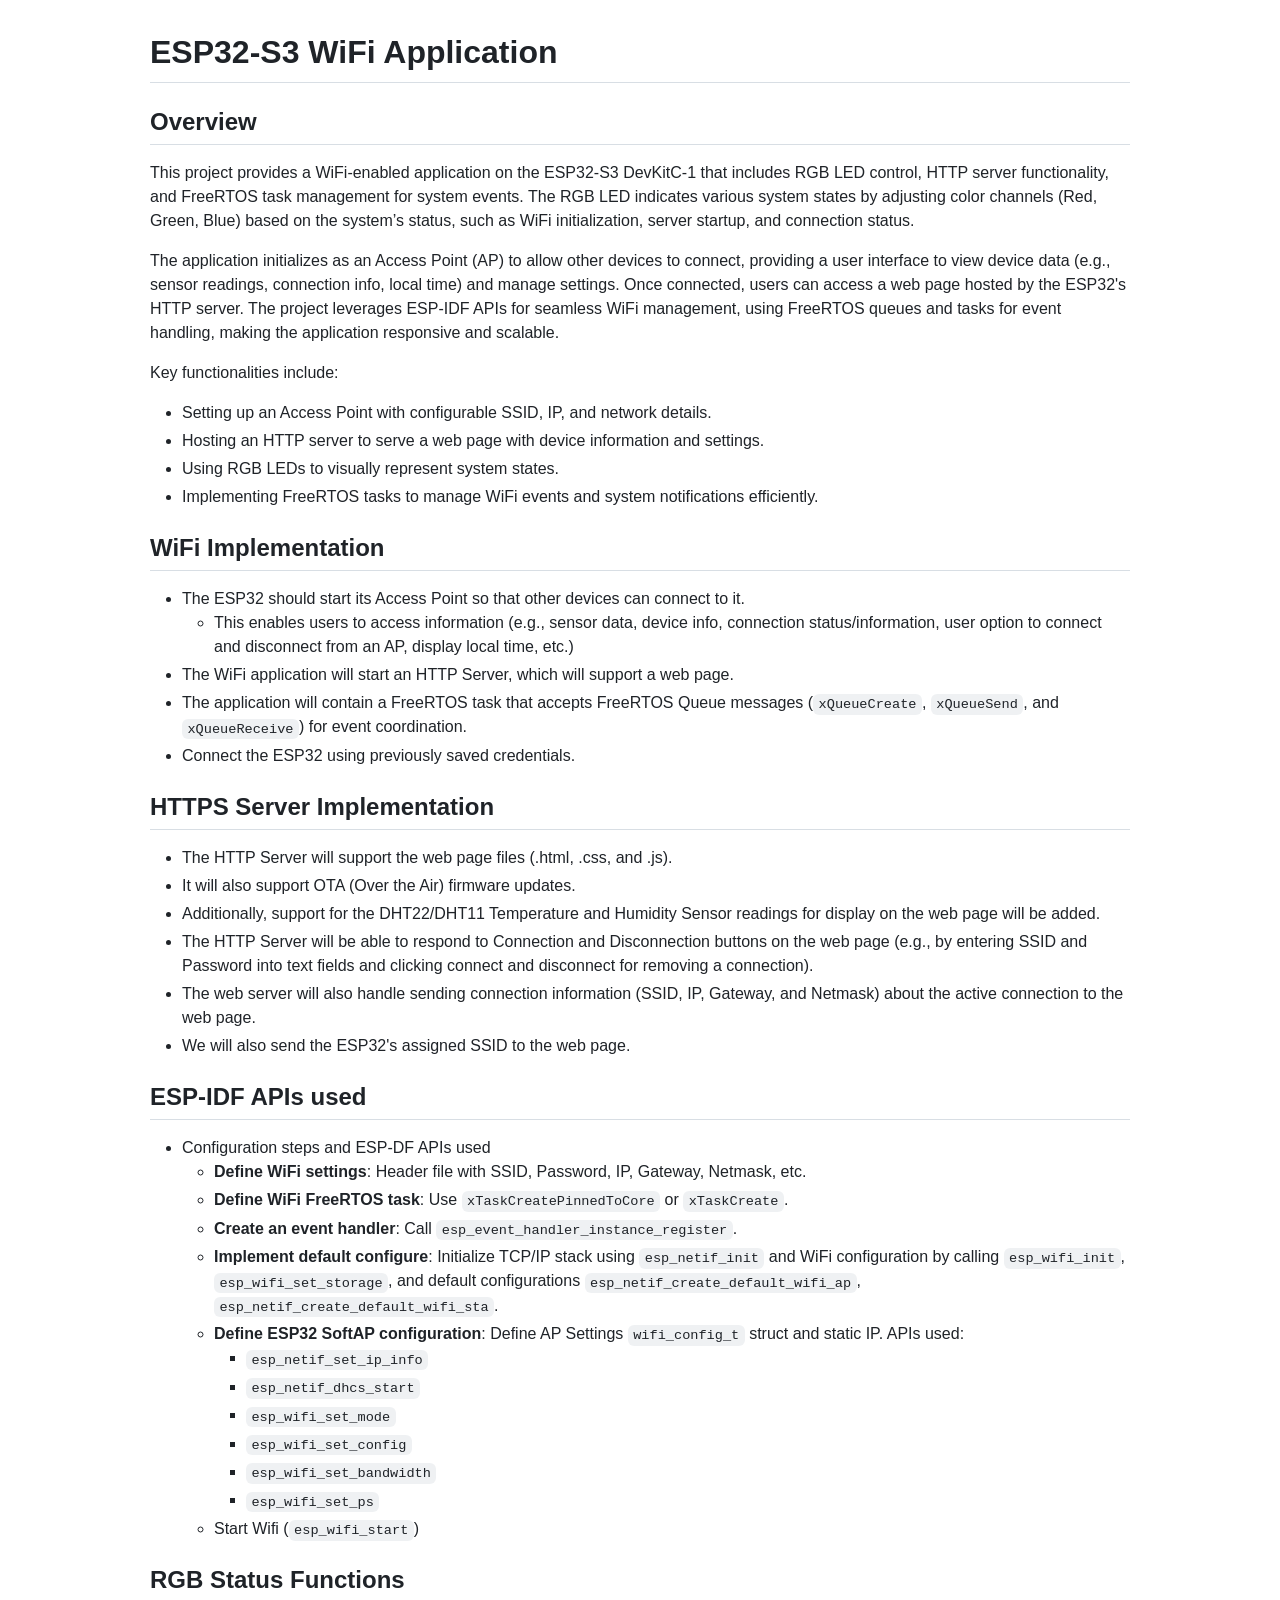
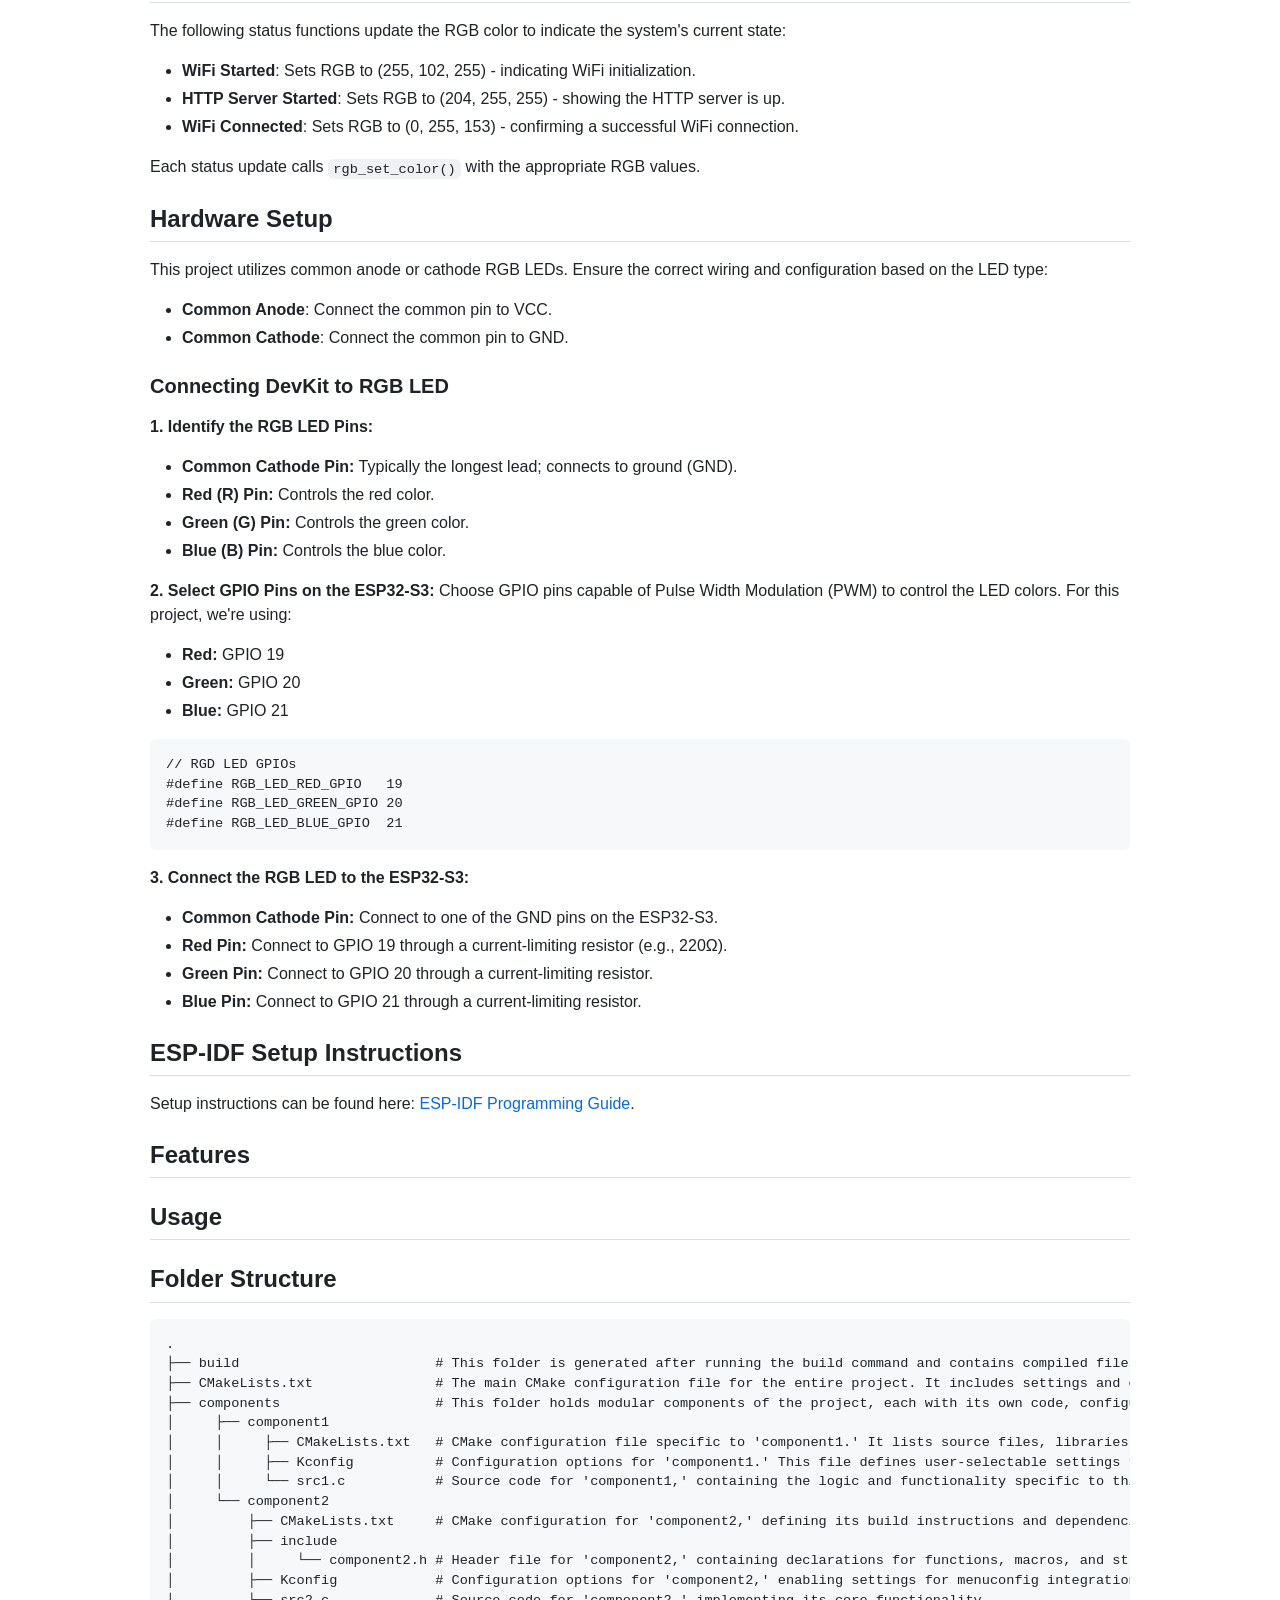
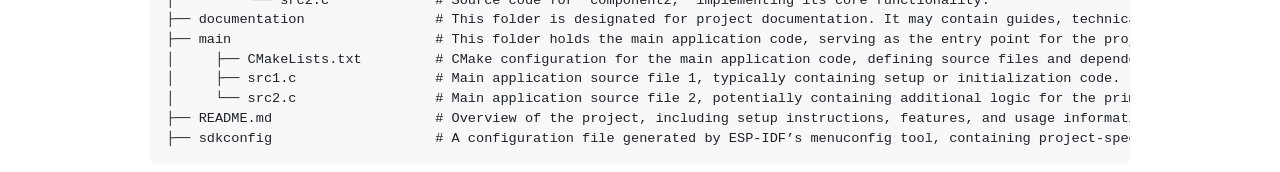
<file: README.html>
<!DOCTYPE html><html><head><meta charset="utf-8"><meta name="viewport" content="width=device-width, initial-scale=1"><style>@font-face {
  font-family: octicons-link;
  src: url([data-uri]) format('woff');
}

@media (prefers-color-scheme: dark) {
  body,
  [data-theme="dark"] {
    /*dark*/
    color-scheme: dark;
    --color-prettylights-syntax-comment: #8b949e;
    --color-prettylights-syntax-constant: #79c0ff;
    --color-prettylights-syntax-entity: #d2a8ff;
    --color-prettylights-syntax-storage-modifier-import: #c9d1d9;
    --color-prettylights-syntax-entity-tag: #7ee787;
    --color-prettylights-syntax-keyword: #ff7b72;
    --color-prettylights-syntax-string: #a5d6ff;
    --color-prettylights-syntax-variable: #ffa657;
    --color-prettylights-syntax-brackethighlighter-unmatched: #f85149;
    --color-prettylights-syntax-invalid-illegal-text: #f0f6fc;
    --color-prettylights-syntax-invalid-illegal-bg: #8e1519;
    --color-prettylights-syntax-carriage-return-text: #f0f6fc;
    --color-prettylights-syntax-carriage-return-bg: #b62324;
    --color-prettylights-syntax-string-regexp: #7ee787;
    --color-prettylights-syntax-markup-list: #f2cc60;
    --color-prettylights-syntax-markup-heading: #1f6feb;
    --color-prettylights-syntax-markup-italic: #c9d1d9;
    --color-prettylights-syntax-markup-bold: #c9d1d9;
    --color-prettylights-syntax-markup-deleted-text: #ffdcd7;
    --color-prettylights-syntax-markup-deleted-bg: #67060c;
    --color-prettylights-syntax-markup-inserted-text: #aff5b4;
    --color-prettylights-syntax-markup-inserted-bg: #033a16;
    --color-prettylights-syntax-markup-changed-text: #ffdfb6;
    --color-prettylights-syntax-markup-changed-bg: #5a1e02;
    --color-prettylights-syntax-markup-ignored-text: #c9d1d9;
    --color-prettylights-syntax-markup-ignored-bg: #1158c7;
    --color-prettylights-syntax-meta-diff-range: #d2a8ff;
    --color-prettylights-syntax-brackethighlighter-angle: #8b949e;
    --color-prettylights-syntax-sublimelinter-gutter-mark: #484f58;
    --color-prettylights-syntax-constant-other-reference-link: #a5d6ff;
    --color-fg-default: #e6edf3;
    --color-fg-muted: #848d97;
    --color-fg-subtle: #6e7681;
    --color-canvas-default: #0d1117;
    --color-canvas-subtle: #161b22;
    --color-border-default: #30363d;
    --color-border-muted: #21262d;
    --color-neutral-muted: rgba(110,118,129,0.4);
    --color-accent-fg: #2f81f7;
    --color-accent-emphasis: #1f6feb;
    --color-success-fg: #3fb950;
    --color-success-emphasis: #238636;
    --color-attention-fg: #d29922;
    --color-attention-emphasis: #9e6a03;
    --color-attention-subtle: rgba(187,128,9,0.15);
    --color-danger-fg: #f85149;
    --color-danger-emphasis: #da3633;
    --color-done-fg: #a371f7;
    --color-done-emphasis: #8957e5;
  }
}

@media (prefers-color-scheme: light) {
  body,
  [data-theme="light"] {
    /*light*/
    color-scheme: light;
    --color-prettylights-syntax-comment: #57606a;
    --color-prettylights-syntax-constant: #0550ae;
    --color-prettylights-syntax-entity: #6639ba;
    --color-prettylights-syntax-storage-modifier-import: #24292f;
    --color-prettylights-syntax-entity-tag: #116329;
    --color-prettylights-syntax-keyword: #cf222e;
    --color-prettylights-syntax-string: #0a3069;
    --color-prettylights-syntax-variable: #953800;
    --color-prettylights-syntax-brackethighlighter-unmatched: #82071e;
    --color-prettylights-syntax-invalid-illegal-text: #f6f8fa;
    --color-prettylights-syntax-invalid-illegal-bg: #82071e;
    --color-prettylights-syntax-carriage-return-text: #f6f8fa;
    --color-prettylights-syntax-carriage-return-bg: #cf222e;
    --color-prettylights-syntax-string-regexp: #116329;
    --color-prettylights-syntax-markup-list: #3b2300;
    --color-prettylights-syntax-markup-heading: #0550ae;
    --color-prettylights-syntax-markup-italic: #24292f;
    --color-prettylights-syntax-markup-bold: #24292f;
    --color-prettylights-syntax-markup-deleted-text: #82071e;
    --color-prettylights-syntax-markup-deleted-bg: #ffebe9;
    --color-prettylights-syntax-markup-inserted-text: #116329;
    --color-prettylights-syntax-markup-inserted-bg: #dafbe1;
    --color-prettylights-syntax-markup-changed-text: #953800;
    --color-prettylights-syntax-markup-changed-bg: #ffd8b5;
    --color-prettylights-syntax-markup-ignored-text: #eaeef2;
    --color-prettylights-syntax-markup-ignored-bg: #0550ae;
    --color-prettylights-syntax-meta-diff-range: #8250df;
    --color-prettylights-syntax-brackethighlighter-angle: #57606a;
    --color-prettylights-syntax-sublimelinter-gutter-mark: #8c959f;
    --color-prettylights-syntax-constant-other-reference-link: #0a3069;
    --color-fg-default: #1F2328;
    --color-fg-muted: #656d76;
    --color-fg-subtle: #6e7781;
    --color-canvas-default: #ffffff;
    --color-canvas-subtle: #f6f8fa;
    --color-border-default: #d0d7de;
    --color-border-muted: hsla(210,18%,87%,1);
    --color-neutral-muted: rgba(175,184,193,0.2);
    --color-accent-fg: #0969da;
    --color-accent-emphasis: #0969da;
    --color-success-fg: #1a7f37;
    --color-success-emphasis: #1f883d;
    --color-attention-fg: #9a6700;
    --color-attention-emphasis: #9a6700;
    --color-attention-subtle: #fff8c5;
    --color-danger-fg: #d1242f;
    --color-danger-emphasis: #cf222e;
    --color-done-fg: #8250df;
    --color-done-emphasis: #8250df;
  }
}

body {
    width: 980px;
    margin-right: auto;
    margin-left: auto;
    background-color: var(--color-canvas-default);
}

.markdown-body .octicon-link:before {
  font: normal normal normal 16px/1 octicons-link;
  display: inline-block;
  text-decoration: none;
  text-rendering: auto;
  -webkit-font-smoothing: antialiased;
  -moz-osx-font-smoothing: grayscale;
  -webkit-user-select: none;
  -moz-user-select: none;
  -ms-user-select: none;
  user-select: none;
  content: '\f05c';
  vertical-align: middle;
}

.markdown-body {
  -ms-text-size-adjust: 100%;
  -webkit-text-size-adjust: 100%;
  margin: 0;
  color: var(--color-fg-default);
  background-color: var(--color-canvas-default);
  font-family: -apple-system,BlinkMacSystemFont,"Segoe UI","Noto Sans",Helvetica,Arial,sans-serif,"Apple Color Emoji","Segoe UI Emoji";
  font-size: 16px;
  line-height: 1.5;
  word-wrap: break-word;
}

.markdown-body .octicon {
  display: inline-block;
  fill: currentColor;
  vertical-align: text-bottom;
}

.markdown-body h1:hover .anchor .octicon-link:before,
.markdown-body h2:hover .anchor .octicon-link:before,
.markdown-body h3:hover .anchor .octicon-link:before,
.markdown-body h4:hover .anchor .octicon-link:before,
.markdown-body h5:hover .anchor .octicon-link:before,
.markdown-body h6:hover .anchor .octicon-link:before {
  width: 16px;
  height: 16px;
  content: ' ';
  display: inline-block;
  background-color: currentColor;
  -webkit-mask-image: url("data:image/svg+xml,<svg xmlns='http://www.w3.org/2000/svg' viewBox='0 0 16 16' version='1.1' aria-hidden='true'><path fill-rule='evenodd' d='M7.775 3.275a.75.75 0 001.06 1.06l1.25-1.25a2 2 0 112.83 2.83l-2.5 2.5a2 2 0 01-2.83 0 .75.75 0 00-1.06 1.06 3.5 3.5 0 004.95 0l2.5-2.5a3.5 3.5 0 00-4.95-4.95l-1.25 1.25zm-4.69 9.64a2 2 0 010-2.83l2.5-2.5a2 2 0 012.83 0 .75.75 0 001.06-1.06 3.5 3.5 0 00-4.95 0l-2.5 2.5a3.5 3.5 0 004.95 4.95l1.25-1.25a.75.75 0 00-1.06-1.06l-1.25 1.25a2 2 0 01-2.83 0z'></path></svg>");
  mask-image: url("data:image/svg+xml,<svg xmlns='http://www.w3.org/2000/svg' viewBox='0 0 16 16' version='1.1' aria-hidden='true'><path fill-rule='evenodd' d='M7.775 3.275a.75.75 0 001.06 1.06l1.25-1.25a2 2 0 112.83 2.83l-2.5 2.5a2 2 0 01-2.83 0 .75.75 0 00-1.06 1.06 3.5 3.5 0 004.95 0l2.5-2.5a3.5 3.5 0 00-4.95-4.95l-1.25 1.25zm-4.69 9.64a2 2 0 010-2.83l2.5-2.5a2 2 0 012.83 0 .75.75 0 001.06-1.06 3.5 3.5 0 00-4.95 0l-2.5 2.5a3.5 3.5 0 004.95 4.95l1.25-1.25a.75.75 0 00-1.06-1.06l-1.25 1.25a2 2 0 01-2.83 0z'></path></svg>");
}

.markdown-body details,
.markdown-body figcaption,
.markdown-body figure {
  display: block;
}

.markdown-body summary {
  display: list-item;
}

.markdown-body [hidden] {
  display: none !important;
}

.markdown-body a {
  background-color: transparent;
  color: var(--color-accent-fg);
  text-decoration: none;
}

.markdown-body abbr[title] {
  border-bottom: none;
  -webkit-text-decoration: underline dotted;
  text-decoration: underline dotted;
}

.markdown-body b,
.markdown-body strong {
  font-weight: var(--base-text-weight-semibold, 600);
}

.markdown-body dfn {
  font-style: italic;
}

.markdown-body h1 {
  margin: .67em 0;
  font-weight: var(--base-text-weight-semibold, 600);
  padding-bottom: .3em;
  font-size: 2em;
  border-bottom: 1px solid var(--color-border-muted);
}

.markdown-body mark {
  background-color: var(--color-attention-subtle);
  color: var(--color-fg-default);
}

.markdown-body small {
  font-size: 90%;
}

.markdown-body sub,
.markdown-body sup {
  font-size: 75%;
  line-height: 0;
  position: relative;
  vertical-align: baseline;
}

.markdown-body sub {
  bottom: -0.25em;
}

.markdown-body sup {
  top: -0.5em;
}

.markdown-body img {
  border-style: none;
  max-width: 100%;
  box-sizing: content-box;
  background-color: var(--color-canvas-default);
}

.markdown-body code,
.markdown-body kbd,
.markdown-body pre,
.markdown-body samp {
  font-family: monospace;
  font-size: 1em;
}

.markdown-body figure {
  margin: 1em 40px;
}

.markdown-body hr {
  box-sizing: content-box;
  overflow: hidden;
  background: transparent;
  border-bottom: 1px solid var(--color-border-muted);
  height: .25em;
  padding: 0;
  margin: 24px 0;
  background-color: var(--color-border-default);
  border: 0;
}

.markdown-body input {
  font: inherit;
  margin: 0;
  overflow: visible;
  font-family: inherit;
  font-size: inherit;
  line-height: inherit;
}

.markdown-body [type=button],
.markdown-body [type=reset],
.markdown-body [type=submit] {
  -webkit-appearance: button;
  appearance: button;
}

.markdown-body [type=checkbox],
.markdown-body [type=radio] {
  box-sizing: border-box;
  padding: 0;
}

.markdown-body [type=number]::-webkit-inner-spin-button,
.markdown-body [type=number]::-webkit-outer-spin-button {
  height: auto;
}

.markdown-body [type=search]::-webkit-search-cancel-button,
.markdown-body [type=search]::-webkit-search-decoration {
  -webkit-appearance: none;
  appearance: none;
}

.markdown-body ::-webkit-input-placeholder {
  color: inherit;
  opacity: .54;
}

.markdown-body ::-webkit-file-upload-button {
  -webkit-appearance: button;
  appearance: button;
  font: inherit;
}

.markdown-body a:hover {
  text-decoration: underline;
}

.markdown-body ::placeholder {
  color: var(--color-fg-subtle);
  opacity: 1;
}

.markdown-body hr::before {
  display: table;
  content: "";
}

.markdown-body hr::after {
  display: table;
  clear: both;
  content: "";
}

.markdown-body table {
  border-spacing: 0;
  border-collapse: collapse;
  display: block;
  width: max-content;
  max-width: 100%;
  overflow: auto;
}

.markdown-body td,
.markdown-body th {
  padding: 0;
}

.markdown-body details summary {
  cursor: pointer;
}

.markdown-body details:not([open])>*:not(summary) {
  display: none !important;
}

.markdown-body a:focus,
.markdown-body [role=button]:focus,
.markdown-body input[type=radio]:focus,
.markdown-body input[type=checkbox]:focus {
  outline: 2px solid var(--color-accent-fg);
  outline-offset: -2px;
  box-shadow: none;
}

.markdown-body a:focus:not(:focus-visible),
.markdown-body [role=button]:focus:not(:focus-visible),
.markdown-body input[type=radio]:focus:not(:focus-visible),
.markdown-body input[type=checkbox]:focus:not(:focus-visible) {
  outline: solid 1px transparent;
}

.markdown-body a:focus-visible,
.markdown-body [role=button]:focus-visible,
.markdown-body input[type=radio]:focus-visible,
.markdown-body input[type=checkbox]:focus-visible {
  outline: 2px solid var(--color-accent-fg);
  outline-offset: -2px;
  box-shadow: none;
}

.markdown-body a:not([class]):focus,
.markdown-body a:not([class]):focus-visible,
.markdown-body input[type=radio]:focus,
.markdown-body input[type=radio]:focus-visible,
.markdown-body input[type=checkbox]:focus,
.markdown-body input[type=checkbox]:focus-visible {
  outline-offset: 0;
}

.markdown-body kbd {
  display: inline-block;
  padding: 3px 5px;
  font: 11px ui-monospace,SFMono-Regular,SF Mono,Menlo,Consolas,Liberation Mono,monospace;
  line-height: 10px;
  color: var(--color-fg-default);
  vertical-align: middle;
  background-color: var(--color-canvas-subtle);
  border: solid 1px var(--color-neutral-muted);
  border-bottom-color: var(--color-neutral-muted);
  border-radius: 6px;
  box-shadow: inset 0 -1px 0 var(--color-neutral-muted);
}

.markdown-body h1,
.markdown-body h2,
.markdown-body h3,
.markdown-body h4,
.markdown-body h5,
.markdown-body h6 {
  margin-top: 24px;
  margin-bottom: 16px;
  font-weight: var(--base-text-weight-semibold, 600);
  line-height: 1.25;
}

.markdown-body h2 {
  font-weight: var(--base-text-weight-semibold, 600);
  padding-bottom: .3em;
  font-size: 1.5em;
  border-bottom: 1px solid var(--color-border-muted);
}

.markdown-body h3 {
  font-weight: var(--base-text-weight-semibold, 600);
  font-size: 1.25em;
}

.markdown-body h4 {
  font-weight: var(--base-text-weight-semibold, 600);
  font-size: 1em;
}

.markdown-body h5 {
  font-weight: var(--base-text-weight-semibold, 600);
  font-size: .875em;
}

.markdown-body h6 {
  font-weight: var(--base-text-weight-semibold, 600);
  font-size: .85em;
  color: var(--color-fg-muted);
}

.markdown-body p {
  margin-top: 0;
  margin-bottom: 10px;
}

.markdown-body blockquote {
  margin: 0;
  padding: 0 1em;
  color: var(--color-fg-muted);
  border-left: .25em solid var(--color-border-default);
}

.markdown-body ul,
.markdown-body ol {
  margin-top: 0;
  margin-bottom: 0;
  padding-left: 2em;
}

.markdown-body ol ol,
.markdown-body ul ol {
  list-style-type: lower-roman;
}

.markdown-body ul ul ol,
.markdown-body ul ol ol,
.markdown-body ol ul ol,
.markdown-body ol ol ol {
  list-style-type: lower-alpha;
}

.markdown-body dd {
  margin-left: 0;
}

.markdown-body tt,
.markdown-body code,
.markdown-body samp {
  font-family: ui-monospace,SFMono-Regular,SF Mono,Menlo,Consolas,Liberation Mono,monospace;
  font-size: 12px;
}

.markdown-body pre {
  margin-top: 0;
  margin-bottom: 0;
  font-family: ui-monospace,SFMono-Regular,SF Mono,Menlo,Consolas,Liberation Mono,monospace;
  font-size: 12px;
  word-wrap: normal;
}

.markdown-body .octicon {
  display: inline-block;
  overflow: visible !important;
  vertical-align: text-bottom;
  fill: currentColor;
}

.markdown-body input::-webkit-outer-spin-button,
.markdown-body input::-webkit-inner-spin-button {
  margin: 0;
  -webkit-appearance: none;
  appearance: none;
}

.markdown-body .mr-2 {
  margin-right: var(--base-size-8, 8px) !important;
}

.markdown-body::before {
  display: table;
  content: "";
}

.markdown-body::after {
  display: table;
  clear: both;
  content: "";
}

.markdown-body>*:first-child {
  margin-top: 0 !important;
}

.markdown-body>*:last-child {
  margin-bottom: 0 !important;
}

.markdown-body a:not([href]) {
  color: inherit;
  text-decoration: none;
}

.markdown-body .absent {
  color: var(--color-danger-fg);
}

.markdown-body .anchor {
  float: left;
  padding-right: 4px;
  margin-left: -20px;
  line-height: 1;
}

.markdown-body .anchor:focus {
  outline: none;
}

.markdown-body p,
.markdown-body blockquote,
.markdown-body ul,
.markdown-body ol,
.markdown-body dl,
.markdown-body table,
.markdown-body pre,
.markdown-body details {
  margin-top: 0;
  margin-bottom: 16px;
}

.markdown-body blockquote>:first-child {
  margin-top: 0;
}

.markdown-body blockquote>:last-child {
  margin-bottom: 0;
}

.markdown-body h1 .octicon-link,
.markdown-body h2 .octicon-link,
.markdown-body h3 .octicon-link,
.markdown-body h4 .octicon-link,
.markdown-body h5 .octicon-link,
.markdown-body h6 .octicon-link {
  color: var(--color-fg-default);
  vertical-align: middle;
  visibility: hidden;
}

.markdown-body h1:hover .anchor,
.markdown-body h2:hover .anchor,
.markdown-body h3:hover .anchor,
.markdown-body h4:hover .anchor,
.markdown-body h5:hover .anchor,
.markdown-body h6:hover .anchor {
  text-decoration: none;
}

.markdown-body h1:hover .anchor .octicon-link,
.markdown-body h2:hover .anchor .octicon-link,
.markdown-body h3:hover .anchor .octicon-link,
.markdown-body h4:hover .anchor .octicon-link,
.markdown-body h5:hover .anchor .octicon-link,
.markdown-body h6:hover .anchor .octicon-link {
  visibility: visible;
}

.markdown-body h1 tt,
.markdown-body h1 code,
.markdown-body h2 tt,
.markdown-body h2 code,
.markdown-body h3 tt,
.markdown-body h3 code,
.markdown-body h4 tt,
.markdown-body h4 code,
.markdown-body h5 tt,
.markdown-body h5 code,
.markdown-body h6 tt,
.markdown-body h6 code {
  padding: 0 .2em;
  font-size: inherit;
}

.markdown-body summary h1,
.markdown-body summary h2,
.markdown-body summary h3,
.markdown-body summary h4,
.markdown-body summary h5,
.markdown-body summary h6 {
  display: inline-block;
}

.markdown-body summary h1 .anchor,
.markdown-body summary h2 .anchor,
.markdown-body summary h3 .anchor,
.markdown-body summary h4 .anchor,
.markdown-body summary h5 .anchor,
.markdown-body summary h6 .anchor {
  margin-left: -40px;
}

.markdown-body summary h1,
.markdown-body summary h2 {
  padding-bottom: 0;
  border-bottom: 0;
}

.markdown-body ul.no-list,
.markdown-body ol.no-list {
  padding: 0;
  list-style-type: none;
}

.markdown-body ol[type="a s"] {
  list-style-type: lower-alpha;
}

.markdown-body ol[type="A s"] {
  list-style-type: upper-alpha;
}

.markdown-body ol[type="i s"] {
  list-style-type: lower-roman;
}

.markdown-body ol[type="I s"] {
  list-style-type: upper-roman;
}

.markdown-body ol[type="1"] {
  list-style-type: decimal;
}

.markdown-body div>ol:not([type]) {
  list-style-type: decimal;
}

.markdown-body ul ul,
.markdown-body ul ol,
.markdown-body ol ol,
.markdown-body ol ul {
  margin-top: 0;
  margin-bottom: 0;
}

.markdown-body li>p {
  margin-top: 16px;
}

.markdown-body li+li {
  margin-top: .25em;
}

.markdown-body dl {
  padding: 0;
}

.markdown-body dl dt {
  padding: 0;
  margin-top: 16px;
  font-size: 1em;
  font-style: italic;
  font-weight: var(--base-text-weight-semibold, 600);
}

.markdown-body dl dd {
  padding: 0 16px;
  margin-bottom: 16px;
}

.markdown-body table th {
  font-weight: var(--base-text-weight-semibold, 600);
}

.markdown-body table th,
.markdown-body table td {
  padding: 6px 13px;
  border: 1px solid var(--color-border-default);
}

.markdown-body table td>:last-child {
  margin-bottom: 0;
}

.markdown-body table tr {
  background-color: var(--color-canvas-default);
  border-top: 1px solid var(--color-border-muted);
}

.markdown-body table tr:nth-child(2n) {
  background-color: var(--color-canvas-subtle);
}

.markdown-body table img {
  background-color: transparent;
}

.markdown-body img[align=right] {
  padding-left: 20px;
}

.markdown-body img[align=left] {
  padding-right: 20px;
}

.markdown-body .emoji {
  max-width: none;
  vertical-align: text-top;
  background-color: transparent;
}

.markdown-body span.frame {
  display: block;
  overflow: hidden;
}

.markdown-body span.frame>span {
  display: block;
  float: left;
  width: auto;
  padding: 7px;
  margin: 13px 0 0;
  overflow: hidden;
  border: 1px solid var(--color-border-default);
}

.markdown-body span.frame span img {
  display: block;
  float: left;
}

.markdown-body span.frame span span {
  display: block;
  padding: 5px 0 0;
  clear: both;
  color: var(--color-fg-default);
}

.markdown-body span.align-center {
  display: block;
  overflow: hidden;
  clear: both;
}

.markdown-body span.align-center>span {
  display: block;
  margin: 13px auto 0;
  overflow: hidden;
  text-align: center;
}

.markdown-body span.align-center span img {
  margin: 0 auto;
  text-align: center;
}

.markdown-body span.align-right {
  display: block;
  overflow: hidden;
  clear: both;
}

.markdown-body span.align-right>span {
  display: block;
  margin: 13px 0 0;
  overflow: hidden;
  text-align: right;
}

.markdown-body span.align-right span img {
  margin: 0;
  text-align: right;
}

.markdown-body span.float-left {
  display: block;
  float: left;
  margin-right: 13px;
  overflow: hidden;
}

.markdown-body span.float-left span {
  margin: 13px 0 0;
}

.markdown-body span.float-right {
  display: block;
  float: right;
  margin-left: 13px;
  overflow: hidden;
}

.markdown-body span.float-right>span {
  display: block;
  margin: 13px auto 0;
  overflow: hidden;
  text-align: right;
}

.markdown-body code,
.markdown-body tt {
  padding: .2em .4em;
  margin: 0;
  font-size: 85%;
  white-space: break-spaces;
  background-color: var(--color-neutral-muted);
  border-radius: 6px;
}

.markdown-body code br,
.markdown-body tt br {
  display: none;
}

.markdown-body del code {
  text-decoration: inherit;
}

.markdown-body samp {
  font-size: 85%;
}

.markdown-body pre code {
  font-size: 100%;
}

.markdown-body pre>code {
  padding: 0;
  margin: 0;
  word-break: normal;
  white-space: pre;
  background: transparent;
  border: 0;
}

.markdown-body .highlight {
  margin-bottom: 16px;
}

.markdown-body .highlight pre {
  margin-bottom: 0;
  word-break: normal;
}

.markdown-body .highlight pre,
.markdown-body pre {
  padding: 16px;
  overflow: auto;
  font-size: 85%;
  line-height: 1.45;
  color: var(--color-fg-default);
  background-color: var(--color-canvas-subtle);
  border-radius: 6px;
}

.markdown-body pre code,
.markdown-body pre tt {
  display: inline;
  max-width: auto;
  padding: 0;
  margin: 0;
  overflow: visible;
  line-height: inherit;
  word-wrap: normal;
  background-color: transparent;
  border: 0;
}

.markdown-body .csv-data td,
.markdown-body .csv-data th {
  padding: 5px;
  overflow: hidden;
  font-size: 12px;
  line-height: 1;
  text-align: left;
  white-space: nowrap;
}

.markdown-body .csv-data .blob-num {
  padding: 10px 8px 9px;
  text-align: right;
  background: var(--color-canvas-default);
  border: 0;
}

.markdown-body .csv-data tr {
  border-top: 0;
}

.markdown-body .csv-data th {
  font-weight: var(--base-text-weight-semibold, 600);
  background: var(--color-canvas-subtle);
  border-top: 0;
}

.markdown-body [data-footnote-ref]::before {
  content: "[";
}

.markdown-body [data-footnote-ref]::after {
  content: "]";
}

.markdown-body .footnotes {
  font-size: 12px;
  color: var(--color-fg-muted);
  border-top: 1px solid var(--color-border-default);
}

.markdown-body .footnotes ol {
  padding-left: 16px;
}

.markdown-body .footnotes ol ul {
  display: inline-block;
  padding-left: 16px;
  margin-top: 16px;
}

.markdown-body .footnotes li {
  position: relative;
}

.markdown-body .footnotes li:target::before {
  position: absolute;
  top: -8px;
  right: -8px;
  bottom: -8px;
  left: -24px;
  pointer-events: none;
  content: "";
  border: 2px solid var(--color-accent-emphasis);
  border-radius: 6px;
}

.markdown-body .footnotes li:target {
  color: var(--color-fg-default);
}

.markdown-body .footnotes .data-footnote-backref g-emoji {
  font-family: monospace;
}

.markdown-body .pl-c {
  color: var(--color-prettylights-syntax-comment);
}

.markdown-body .pl-c1,
.markdown-body .pl-s .pl-v {
  color: var(--color-prettylights-syntax-constant);
}

.markdown-body .pl-e,
.markdown-body .pl-en {
  color: var(--color-prettylights-syntax-entity);
}

.markdown-body .pl-smi,
.markdown-body .pl-s .pl-s1 {
  color: var(--color-prettylights-syntax-storage-modifier-import);
}

.markdown-body .pl-ent {
  color: var(--color-prettylights-syntax-entity-tag);
}

.markdown-body .pl-k {
  color: var(--color-prettylights-syntax-keyword);
}

.markdown-body .pl-s,
.markdown-body .pl-pds,
.markdown-body .pl-s .pl-pse .pl-s1,
.markdown-body .pl-sr,
.markdown-body .pl-sr .pl-cce,
.markdown-body .pl-sr .pl-sre,
.markdown-body .pl-sr .pl-sra {
  color: var(--color-prettylights-syntax-string);
}

.markdown-body .pl-v,
.markdown-body .pl-smw {
  color: var(--color-prettylights-syntax-variable);
}

.markdown-body .pl-bu {
  color: var(--color-prettylights-syntax-brackethighlighter-unmatched);
}

.markdown-body .pl-ii {
  color: var(--color-prettylights-syntax-invalid-illegal-text);
  background-color: var(--color-prettylights-syntax-invalid-illegal-bg);
}

.markdown-body .pl-c2 {
  color: var(--color-prettylights-syntax-carriage-return-text);
  background-color: var(--color-prettylights-syntax-carriage-return-bg);
}

.markdown-body .pl-sr .pl-cce {
  font-weight: bold;
  color: var(--color-prettylights-syntax-string-regexp);
}

.markdown-body .pl-ml {
  color: var(--color-prettylights-syntax-markup-list);
}

.markdown-body .pl-mh,
.markdown-body .pl-mh .pl-en,
.markdown-body .pl-ms {
  font-weight: bold;
  color: var(--color-prettylights-syntax-markup-heading);
}

.markdown-body .pl-mi {
  font-style: italic;
  color: var(--color-prettylights-syntax-markup-italic);
}

.markdown-body .pl-mb {
  font-weight: bold;
  color: var(--color-prettylights-syntax-markup-bold);
}

.markdown-body .pl-md {
  color: var(--color-prettylights-syntax-markup-deleted-text);
  background-color: var(--color-prettylights-syntax-markup-deleted-bg);
}

.markdown-body .pl-mi1 {
  color: var(--color-prettylights-syntax-markup-inserted-text);
  background-color: var(--color-prettylights-syntax-markup-inserted-bg);
}

.markdown-body .pl-mc {
  color: var(--color-prettylights-syntax-markup-changed-text);
  background-color: var(--color-prettylights-syntax-markup-changed-bg);
}

.markdown-body .pl-mi2 {
  color: var(--color-prettylights-syntax-markup-ignored-text);
  background-color: var(--color-prettylights-syntax-markup-ignored-bg);
}

.markdown-body .pl-mdr {
  font-weight: bold;
  color: var(--color-prettylights-syntax-meta-diff-range);
}

.markdown-body .pl-ba {
  color: var(--color-prettylights-syntax-brackethighlighter-angle);
}

.markdown-body .pl-sg {
  color: var(--color-prettylights-syntax-sublimelinter-gutter-mark);
}

.markdown-body .pl-corl {
  text-decoration: underline;
  color: var(--color-prettylights-syntax-constant-other-reference-link);
}

.markdown-body g-emoji {
  display: inline-block;
  min-width: 1ch;
  font-family: "Apple Color Emoji","Segoe UI Emoji","Segoe UI Symbol";
  font-size: 1em;
  font-style: normal !important;
  font-weight: var(--base-text-weight-normal, 400);
  line-height: 1;
  vertical-align: -0.075em;
}

.markdown-body g-emoji img {
  width: 1em;
  height: 1em;
}

.markdown-body .task-list-item {
  list-style-type: none;
}

.markdown-body .task-list-item label {
  font-weight: var(--base-text-weight-normal, 400);
}

.markdown-body .task-list-item.enabled label {
  cursor: pointer;
}

.markdown-body .task-list-item+.task-list-item {
  margin-top: 4px;
}

.markdown-body .task-list-item .handle {
  display: none;
}

.markdown-body .task-list-item-checkbox {
  margin: 0 .2em .25em -1.4em;
  vertical-align: middle;
}

.markdown-body .contains-task-list:dir(rtl) .task-list-item-checkbox {
  margin: 0 -1.6em .25em .2em;
}

.markdown-body .contains-task-list {
  position: relative;
}

.markdown-body .contains-task-list:hover .task-list-item-convert-container,
.markdown-body .contains-task-list:focus-within .task-list-item-convert-container {
  display: block;
  width: auto;
  height: 24px;
  overflow: visible;
  clip: auto;
}

.markdown-body ::-webkit-calendar-picker-indicator {
  filter: invert(50%);
}

.markdown-body .markdown-alert {
  padding: var(--base-size-8, 8px) var(--base-size-16, 16px);
  margin-bottom: 16px;
  color: inherit;
  border-left: .25em solid var(--color-border-default);
}

.markdown-body .markdown-alert>:first-child {
  margin-top: 0;
}

.markdown-body .markdown-alert>:last-child {
  margin-bottom: 0;
}

.markdown-body .markdown-alert .markdown-alert-title {
  display: flex;
  font-weight: var(--base-text-weight-medium, 500);
  align-items: center;
  line-height: 1;
}

.markdown-body .markdown-alert.markdown-alert-note {
  border-left-color: var(--color-accent-emphasis);
}

.markdown-body .markdown-alert.markdown-alert-note .markdown-alert-title {
  color: var(--color-accent-fg);
}

.markdown-body .markdown-alert.markdown-alert-important {
  border-left-color: var(--color-done-emphasis);
}

.markdown-body .markdown-alert.markdown-alert-important .markdown-alert-title {
  color: var(--color-done-fg);
}

.markdown-body .markdown-alert.markdown-alert-warning {
  border-left-color: var(--color-attention-emphasis);
}

.markdown-body .markdown-alert.markdown-alert-warning .markdown-alert-title {
  color: var(--color-attention-fg);
}

.markdown-body .markdown-alert.markdown-alert-tip {
  border-left-color: var(--color-success-emphasis);
}

.markdown-body .markdown-alert.markdown-alert-tip .markdown-alert-title {
  color: var(--color-success-fg);
}

.markdown-body .markdown-alert.markdown-alert-caution {
  border-left-color: var(--color-danger-emphasis);
}

.markdown-body .markdown-alert.markdown-alert-caution .markdown-alert-title {
  color: var(--color-danger-fg);
}
</style><title>README</title></head><body><article class="markdown-body"><div class="markdown-heading"><h1 class="heading-element">ESP32-S3 WiFi Application</h1><a id="user-content-esp32-s3-wifi-application" class="anchor" aria-label="Permalink: ESP32-S3 WiFi Application" href="#esp32-s3-wifi-application"><span aria-hidden="true" class="octicon octicon-link"></span></a></div>
<div class="markdown-heading"><h2 class="heading-element">Overview</h2><a id="user-content-overview" class="anchor" aria-label="Permalink: Overview" href="#overview"><span aria-hidden="true" class="octicon octicon-link"></span></a></div>
<p>This project provides a WiFi-enabled application on the ESP32-S3 DevKitC-1 that includes RGB LED control, HTTP server
functionality, and FreeRTOS task management for system events. The RGB LED indicates various system states by adjusting
color channels (Red, Green, Blue) based on the system’s status, such as WiFi initialization, server startup, and
connection status.</p>
<p>The application initializes as an Access Point (AP) to allow other devices to connect, providing a user interface to
view device data (e.g., sensor readings, connection info, local time) and manage settings. Once connected, users can
access a web page hosted by the ESP32's HTTP server. The project leverages ESP-IDF APIs for seamless WiFi management,
using FreeRTOS queues and tasks for event handling, making the application responsive and scalable.</p>
<p>Key functionalities include:</p>
<ul>
<li>Setting up an Access Point with configurable SSID, IP, and network details.</li>
<li>Hosting an HTTP server to serve a web page with device information and settings.</li>
<li>Using RGB LEDs to visually represent system states.</li>
<li>Implementing FreeRTOS tasks to manage WiFi events and system notifications efficiently.</li>
</ul>
<div class="markdown-heading"><h2 class="heading-element">WiFi Implementation</h2><a id="user-content-wifi-implementation" class="anchor" aria-label="Permalink: WiFi Implementation" href="#wifi-implementation"><span aria-hidden="true" class="octicon octicon-link"></span></a></div>
<ul>
<li>The ESP32 should start its Access Point so that other devices can connect to it.
<ul>
<li>This enables users to access information (e.g., sensor data, device info, connection status/information, user option
to connect and disconnect from an AP, display local time, etc.)</li>
</ul>
</li>
<li>The WiFi application will start an HTTP Server, which will support a web page.</li>
<li>The application will contain a FreeRTOS task that accepts FreeRTOS Queue messages (<code>xQueueCreate</code>, <code>xQueueSend</code>, and
<code>xQueueReceive</code>) for event coordination.</li>
<li>Connect the ESP32 using previously saved credentials.</li>
</ul>
<div class="markdown-heading"><h2 class="heading-element">HTTPS Server Implementation</h2><a id="user-content-https-server-implementation" class="anchor" aria-label="Permalink: HTTPS Server Implementation" href="#https-server-implementation"><span aria-hidden="true" class="octicon octicon-link"></span></a></div>
<ul>
<li>The HTTP Server will support the web page files (.html, .css, and .js).</li>
<li>It will also support OTA (Over the Air) firmware updates.</li>
<li>Additionally, support for the DHT22/DHT11 Temperature and Humidity Sensor readings for display on the web page will be
added.</li>
<li>The HTTP Server will be able to respond to Connection and Disconnection buttons on the web page (e.g., by entering
SSID and Password into text fields and clicking connect and disconnect for removing a connection).</li>
<li>The web server will also handle sending connection information (SSID, IP, Gateway, and Netmask) about the active
connection to the web page.</li>
<li>We will also send the ESP32's assigned SSID to the web page.</li>
</ul>
<div class="markdown-heading"><h2 class="heading-element">ESP-IDF APIs used</h2><a id="user-content-esp-idf-apis-used" class="anchor" aria-label="Permalink: ESP-IDF APIs used" href="#esp-idf-apis-used"><span aria-hidden="true" class="octicon octicon-link"></span></a></div>
<ul>
<li>Configuration steps and ESP-DF APIs used
<ul>
<li>
<strong>Define WiFi settings</strong>: Header file with SSID, Password, IP, Gateway, Netmask, etc.</li>
<li>
<strong>Define WiFi FreeRTOS task</strong>: Use <code>xTaskCreatePinnedToCore</code> or <code>xTaskCreate</code>.</li>
<li>
<strong>Create an event handler</strong>: Call <code>esp_event_handler_instance_register</code>.</li>
<li>
<strong>Implement default configure</strong>: Initialize TCP/IP stack using <code>esp_netif_init</code> and WiFi configuration by calling
<code>esp_wifi_init</code>, <code>esp_wifi_set_storage</code>, and default configurations <code>esp_netif_create_default_wifi_ap</code>,
<code>esp_netif_create_default_wifi_sta</code>.</li>
<li>
<strong>Define ESP32 SoftAP configuration</strong>: Define AP Settings <code>wifi_config_t</code> struct and static IP. APIs used:
<ul>
<li><code>esp_netif_set_ip_info</code></li>
<li><code>esp_netif_dhcs_start</code></li>
<li><code>esp_wifi_set_mode</code></li>
<li><code>esp_wifi_set_config</code></li>
<li><code>esp_wifi_set_bandwidth</code></li>
<li><code>esp_wifi_set_ps</code></li>
</ul>
</li>
<li>Start Wifi (<code>esp_wifi_start</code>)</li>
</ul>
</li>
</ul>
<div class="markdown-heading"><h2 class="heading-element">RGB Status Functions</h2><a id="user-content-rgb-status-functions" class="anchor" aria-label="Permalink: RGB Status Functions" href="#rgb-status-functions"><span aria-hidden="true" class="octicon octicon-link"></span></a></div>
<p>The following status functions update the RGB color to indicate the system's current state:</p>
<ul>
<li>
<strong>WiFi Started</strong>: Sets RGB to (255, 102, 255) - indicating WiFi initialization.</li>
<li>
<strong>HTTP Server Started</strong>: Sets RGB to (204, 255, 255) - showing the HTTP server is up.</li>
<li>
<strong>WiFi Connected</strong>: Sets RGB to (0, 255, 153) - confirming a successful WiFi connection.</li>
</ul>
<p>Each status update calls <code>rgb_set_color()</code> with the appropriate RGB values.</p>
<div class="markdown-heading"><h2 class="heading-element">Hardware Setup</h2><a id="user-content-hardware-setup" class="anchor" aria-label="Permalink: Hardware Setup" href="#hardware-setup"><span aria-hidden="true" class="octicon octicon-link"></span></a></div>
<p>This project utilizes common anode or cathode RGB LEDs. Ensure the correct wiring and configuration based on the LED
type:</p>
<ul>
<li>
<strong>Common Anode</strong>: Connect the common pin to VCC.</li>
<li>
<strong>Common Cathode</strong>: Connect the common pin to GND.</li>
</ul>
<div class="markdown-heading"><h3 class="heading-element">Connecting DevKit to RGB LED</h3><a id="user-content-connecting-devkit-to-rgb-led" class="anchor" aria-label="Permalink: Connecting DevKit to RGB LED" href="#connecting-devkit-to-rgb-led"><span aria-hidden="true" class="octicon octicon-link"></span></a></div>
<p><strong>1. Identify the RGB LED Pins:</strong></p>
<ul>
<li>
<strong>Common Cathode Pin:</strong> Typically the longest lead; connects to ground (GND).</li>
<li>
<strong>Red (R) Pin:</strong> Controls the red color.</li>
<li>
<strong>Green (G) Pin:</strong> Controls the green color.</li>
<li>
<strong>Blue (B) Pin:</strong> Controls the blue color.</li>
</ul>
<p><strong>2. Select GPIO Pins on the ESP32-S3:</strong>
Choose GPIO pins capable of Pulse Width Modulation (PWM) to control the LED colors. For this project, we're using:</p>
<ul>
<li>
<strong>Red:</strong> GPIO 19</li>
<li>
<strong>Green:</strong> GPIO 20</li>
<li>
<strong>Blue:</strong> GPIO 21</li>
</ul>
<pre><code>// RGD LED GPIOs
#define RGB_LED_RED_GPIO   19
#define RGB_LED_GREEN_GPIO 20
#define RGB_LED_BLUE_GPIO  21
</code></pre>
<p><strong>3. Connect the RGB LED to the ESP32-S3:</strong></p>
<ul>
<li>
<strong>Common Cathode Pin:</strong> Connect to one of the GND pins on the ESP32-S3.</li>
<li>
<strong>Red Pin:</strong> Connect to GPIO 19 through a current-limiting resistor (e.g., 220Ω).</li>
<li>
<strong>Green Pin:</strong> Connect to GPIO 20 through a current-limiting resistor.</li>
<li>
<strong>Blue Pin:</strong> Connect to GPIO 21 through a current-limiting resistor.</li>
</ul>
<div class="markdown-heading"><h2 class="heading-element">ESP-IDF Setup Instructions</h2><a id="user-content-esp-idf-setup-instructions" class="anchor" aria-label="Permalink: ESP-IDF Setup Instructions" href="#esp-idf-setup-instructions"><span aria-hidden="true" class="octicon octicon-link"></span></a></div>
<p>Setup instructions can be found here: <a href="https://docs.espressif.com/projects/esp-idf/en/stable/esp32/get-started/index.html" rel="nofollow">ESP-IDF Programming Guide</a>.</p>
<div class="markdown-heading"><h2 class="heading-element">Features</h2><a id="user-content-features" class="anchor" aria-label="Permalink: Features" href="#features"><span aria-hidden="true" class="octicon octicon-link"></span></a></div>
<div class="markdown-heading"><h2 class="heading-element">Usage</h2><a id="user-content-usage" class="anchor" aria-label="Permalink: Usage" href="#usage"><span aria-hidden="true" class="octicon octicon-link"></span></a></div>
<div class="markdown-heading"><h2 class="heading-element">Folder Structure</h2><a id="user-content-folder-structure" class="anchor" aria-label="Permalink: Folder Structure" href="#folder-structure"><span aria-hidden="true" class="octicon octicon-link"></span></a></div>
<pre><code>.
├── build                        # This folder is generated after running the build command and contains compiled files, object files, and executable binaries. Typically, you won’t need to edit files here, as they are auto-generated by the build system.
├── CMakeLists.txt               # The main CMake configuration file for the entire project. It includes settings and configurations for building each component and the main application.
├── components                   # This folder holds modular components of the project, each with its own code, configuration, and dependencies.
│     ├── component1
│     │     ├── CMakeLists.txt   # CMake configuration file specific to 'component1.' It lists source files, libraries, and dependencies for building this component.
│     │     ├── Kconfig          # Configuration options for 'component1.' This file defines user-selectable settings that integrate with the ESP-IDF menuconfig system, allowing customization of component behavior.
│     │     └── src1.c           # Source code for 'component1,' containing the logic and functionality specific to this module.
│     └── component2
│         ├── CMakeLists.txt     # CMake configuration for 'component2,' defining its build instructions and dependencies.
│         ├── include
│         │     └── component2.h # Header file for 'component2,' containing declarations for functions, macros, and structures accessible from other parts of the project.
│         ├── Kconfig            # Configuration options for 'component2,' enabling settings for menuconfig integration.
│         └── src2.c             # Source code for 'component2,' implementing its core functionality.
├── documentation                # This folder is designated for project documentation. It may contain guides, technical specs, or API documentation to assist users in understanding and using the project.
├── main                         # This folder holds the main application code, serving as the entry point for the project.
│     ├── CMakeLists.txt         # CMake configuration for the main application code, defining source files and dependencies for the core functionality.
│     ├── src1.c                 # Main application source file 1, typically containing setup or initialization code.
│     └── src2.c                 # Main application source file 2, potentially containing additional logic for the primary application.
├── README.md                    # Overview of the project, including setup instructions, features, and usage information. It's often the first reference for new users.
├── sdkconfig                    # A configuration file generated by ESP-IDF’s menuconfig tool, containing project-specific settings like pin configurations and component options.
</code></pre>
</article></body></html>
</file>
